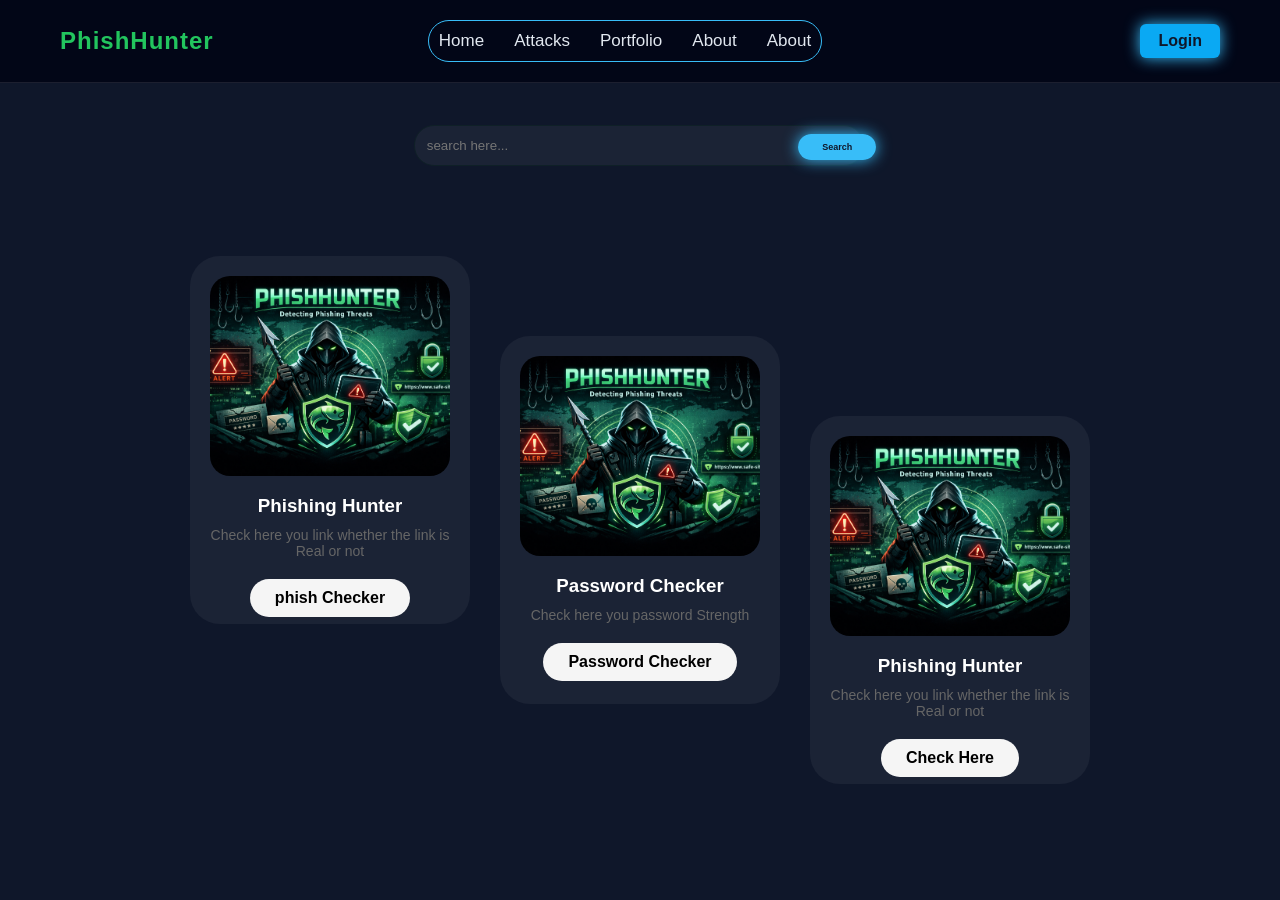
<file: card.html>
<!DOCTYPE html>
<html lang="en">
<head>
    <meta charset="UTF-8">
    <meta name="viewport" content="width=device-width, initial-scale=1.0">
    <link rel="stylesheet" href="style.css">
    <title>PhishHunter</title>
</head>
<body>
    <!-- Main header -->
<nav>
    <div class="logo">PhishHunter</div>
    <ul class="nav-links">
      <li><a href="index.html">Home</a></li>
      <li><a href="Main.html">Attacks</a></li>
      <li><a href="#">Portfolio</a></li>
      <li><a href="#">About</a></li>
      <li><a href="#">About</a></li>
    </ul>
    <div class="btns"></div>
      <button class="btn">Login</button>
   </nav>

   <!-- Main search -->
    <div class="container">
        <form action="">
            <input type="text" placeholder="search here..." name="q">
            <a href="" class="btn1">Search</a>
        </form>
    </div>

    <!-- Main card section -->
    <div class="card-container">
    <div class="card">
    <img src="/img/ChatGPT Image Mar 8, 2026, 07_41_10 PM.png" alt="profile">
    <h3>Phishing Hunter</h3>
    <p class="role">Check here you link whether the link is Real or not</p>
    <a href="phish.html" class="btn2">phish Checker</a>
  </div>


  <div class="card-container">
    <div class="card">
    <img src="/img/ChatGPT Image Mar 8, 2026, 07_41_10 PM.png" alt="profile">
    <h3>Password Checker</h3>
    <p class="role">Check here you password Strength </p>
    <a href="password.html" class="btn2">Password Checker</a>
  </div>


  <div class="card-container">
    <div class="card">
    <img src="/img/ChatGPT Image Mar 8, 2026, 07_41_10 PM.png" alt="profile">
    <h3>Phishing Hunter</h3>
    <p class="role">Check here you link whether the link is Real or not</p>
    <a href="/HTML/phish.html" class="btn2">Check Here</a>
  </div>

</div>
</div>
</body>

</html>
</file>
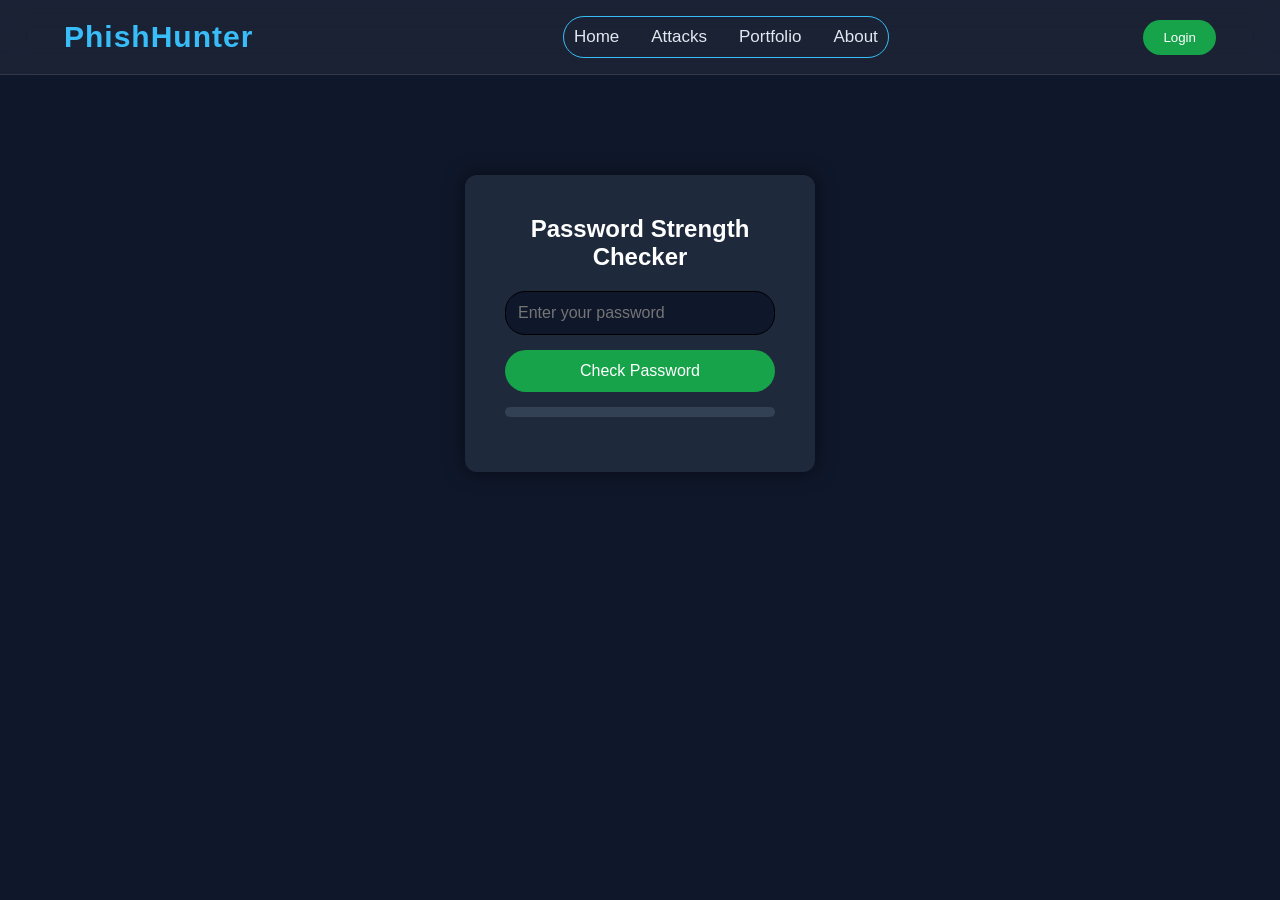
<file: password.html>
<!DOCTYPE html>
<html lang="en">

<head>
<meta charset="UTF-8">
<title>Password Strength Checker</title>

<style>

*{
margin:0;
padding:0;
box-sizing:border-box;
font-family:Arial;
}
body{
background:#0f172a;
}
nav {
    width: 100%;
    padding: 1rem 5%;
    background: rgba(255, 255, 255, 0.05);
    border-bottom: 1px solid rgba(255, 255, 255, 0.1);
    backdrop-filter: blur(15px);
    margin-bottom: 2rem;
    display: flex;
    align-items: center;
    justify-content: space-between;
}
.logo {
    font-size: 30px;
    font-weight: 700;
    color: #38bdf8;
    letter-spacing: 1px;
    margin-right: 55px;
}
.nav-links {
    list-style: none;
    display: flex;
    gap: 2rem;
    border: 1px solid #38bdf8;
    padding: 10px;
    border-radius: 25px;
}
.nav-links li a {
    position: relative;
    font-size: 17px;
    font-weight: 500;
    text-decoration: none;
    color: #e2e8f0;
    transition: 0.3s;
}
.nav-links li a:hover {
    color: #38bdf8;
    text-shadow: 0 0 10px #38bdf8;
    padding: 8px;
    border-bottom: 1px solid #38bdf8;
    border-radius: 20px;
}
.login-btn{
    padding:10px 20px;
    border:none;
    border-radius:20px;
    background:#16a34a;
    color:white;
    cursor:pointer;
    transition:0.3s;
}
.login-btn:hover{
    box-shadow:0 0 15px #16a34a;
}
.container{
    background:#1e293b;
    padding:40px;
    border-radius:12px;
    width:350px;
    text-align:center;
    box-shadow:0 0 20px rgba(0,0,0,0.5);
    margin:100px auto;
}
h2{
    color:white;
    margin-bottom:20px;
}
input{
    width:100%;
    padding:12px;
    border:none;
    border-radius:20px;
    margin-bottom:15px;
    font-size:16px;
    background:#0f172a;
    border:1px solid black;
    color:white;
}
button.check-btn{
    width:100%;
    padding:12px;
    border:none;
    border-radius:25px;
    background:#16a34a;
    color:white;
    font-size:16px;
    cursor:pointer;
}
button.check-btn:hover{
    box-shadow:0 0 15px darkgreen;
}
.strength{  
    width:100%;
    height:10px;
    background:#334155;
    border-radius:10px;
    margin-top:15px;
    overflow:hidden;
}
#strengthBar{
    height:100%;
    width:0%;
    background:red;
    transition:0.4s;
}

#result{
    margin-top:15px;
    color:white;
    font-size:14px;
    text-align:left;
}
</style>
</head>
<body>
    <nav class="navbar">
        <div class="logo">PhishHunter</div>

            <ul class="nav-links">
            <li><a href="#">Home</a></li>
            <li><a href="#">Attacks</a></li>
            <li><a href="#">Portfolio</a></li>
            <li><a href="#">About</a></li>
        </ul>
          <button class="login-btn">Login</button>
    </nav>
        <div class="container">
        <h2>Password Strength Checker</h2>

    <form onsubmit="checkPassword(event)">
    <input type="password" id="password" placeholder="Enter your password">
    <button class="check-btn" type="submit">Check Password</button>

</form>

    <div class="strength">
        <div id="strengthBar"></div>
        </div>
        <p id="result"></p>
    </div>

<script>

function checkPassword(event){
event.preventDefault();
let password=document.getElementById("password").value;
let hasUpper=false;
let hasLower=false;
let hasDigit=false;
let hasSpecial=false;
let suggestions=[];
for(let ch of password){
if(ch>='A' && ch<='Z'){hasUpper=true;}
else if(ch>='a' && ch<='z'){hasLower=true;}
else if(ch>='0' && ch<='9'){hasDigit=true;}
else{hasSpecial=true;}

}

if(password.length<8){
suggestions.push("Password should be at least 8 characters");
}

if(!hasUpper){
suggestions.push("Add an uppercase letter (A-Z)");
}

if(!hasLower){
suggestions.push("Add a lowercase letter (a-z)");
}

if(!hasDigit){
suggestions.push("Add a number (0-9)");
}

if(!hasSpecial){
suggestions.push("Add a special character (@,#,$ etc)");
}

let result=document.getElementById("result");
let bar=document.getElementById("strengthBar");

let strength=0;

if(password.length>=8) strength++;
if(hasUpper) strength++;
if(hasLower) strength++;
if(hasDigit) strength++;
if(hasSpecial) strength++;

if(strength<=2){
bar.style.width="33%";
bar.style.background="red";
result.innerHTML="❌ Weak Password<br>"+suggestions.join("<br>");
}

else if(strength<=4){
bar.style.width="66%";
bar.style.background="orange";
result.innerHTML="⚠ Medium Password<br>"+suggestions.join("<br>");
}

else{
bar.style.width="100%";
bar.style.background="limegreen";
result.innerHTML="✅ Strong Password";
}
}
</script>

</body>
</html>
</file>
<file: style.css>
*{
    margin: 0;
    padding: 0;
    box-sizing: border-box;
}
body {
    font-family: "poppins",sans-serif;
    background: #0f172a;
    color: white;
}
nav {
    width: 100%;
    padding: 1rem 5%;
    background: rgba(255, 255, 255, 0.05);
    border-bottom: 1px solid rgba(255, 255, 255, 0.1);
    backdrop-filter: blur(15px);
    margin-bottom: 2rem;
    display: flex;
    align-items: center;
    justify-content: space-between;
}
.logo {
    font-size: 30px;
    font-weight: 700;
    color: #38bdf8;
    letter-spacing: 1px;
    margin-right: 55px;
}
.nav-links {
    list-style: none;
    display: flex;
    gap: 2rem;
    border: 1px solid #38bdf8;
    padding: 10px;
    border-radius: 25px;
}
.nav-links li a {
    position: relative;
    font-size: 17px;
    font-weight: 500;
    text-decoration: none;
    color: #e2e8f0;
    transition: 0.3s;
}
.nav-links li a:hover {
    color: #38bdf8;
    text-shadow: 0 0 10px #38bdf8;
    padding: 8px;
    border-bottom: 1px solid #38bdf8;
    border-radius: 20px;
}
.btns {
    display: flex;
}
.btn { 
    padding: 0.5rem 1.5rem;
    border-radius: 30px;
    font-weight: 600;
    font-size: 1rem;
    background: #38bdf8;
    color: #0f172a;
    box-shadow: 0 0 15px #38bdf8;
    border: none;
    transition: 0.3s;
}
.btn:hover {
    background-color: #0aa9f3;
    box-shadow: 0 0 25px #0aa9f3;
}
/* Main text */
.maintext {
    height: 80vh;
    display: flex;
    justify-content: center;
    align-items: center;
    flex-direction: column;
    background-color: linear-gradient(to bottom, #0f2027, #203a43, #2c5364);

}
.maintext a{
    text-decoration: none;
}
h1{
    color: white;
    font-size: 40px;
    margin-bottom: 20px;
    transition: transform 0.3s ease;
}
h1:hover {
    padding: 5px;
    color:#38bdf8;
    transform: scale(1.1);
}

/* Search box */
.container {
    display: flex;
    justify-content: center;
    align-content: center;
    text-align: center;
}
.container input{
    padding: 12px;
    width: 450px;
    margin: 10px;
    background:rgba(255, 255, 255, 0.05);
    border-radius: 20px;
    border:1px solid #0f2027;
    transition: 0.3s;
    text-decoration: none;

}
.container input:hover {
     box-shadow: 0 0 10px #0aa9f3;
}
.container a{
    padding: 0.5rem 1.5rem;
    border-radius: 30px;
    font-weight: 600;
    font-size: 9px;
    background: #38bdf8;
    color: #0f172a;
    box-shadow: 0 0 15px #38bdf8;
    border: none;
    transition: 0.3s;
    text-decoration: none;
    margin-left: -80px;
}
/* Main card section */

.card-container{
    display:flex;
    justify-content:center;
    gap:30px;
    margin-top:80px;
}
.card{
    width:280px;
    height: 368px;
    padding:20px;
    border-radius:30px;
    background:rgba(255, 255, 255, 0.05);
    text-align:center;
    transition:0.4s;
    animation:cardFade 1s ease;
}
.card img{
    width:100%;
    height:200px;
    object-fit:cover;
    border-radius:20px;
}

.card h3{
    margin-top:15px;
}

.role{
    font-size:14px;
    color:#666;
    margin:10px 0;
}

.stats{
    display:flex;
    justify-content:center;
    gap:20px;
    margin:10px 0;
    color:#555;
}

.card a{
    display:inline-block;
    margin-top:10px;
    padding:10px 25px;
    border-radius:25px;
    background: whitesmoke;
    text-decoration:none;
    color:black;
    font-weight:600;
    transition:0.3s;
}
.card a:hover{
    box-shadow: 0 0 20px darkblue;
}

.follow-btn:hover{
    background:#d4d4d4;
}

/* Hover Animation */
.card:hover{
    transform:translateY(-15px) scale(1.05);
    box-shadow:0 0 15px #38bdf8;
}

/* Load Animation */
@keyframes cardFade{
    from{
        opacity:0;
        transform:translateY(50px);
    }
    to{
        opacity:1;
        transform:translateY(0);
    }
}
/* Load Animation */
@keyframes cardFade{
    from{
        opacity:0;
        transform:translateY(50px);
    }
    to{
        opacity:1;
        transform:translateY(0);
    }
}

/* Phish.html */
/* body style */


/* title */
h2{
    position:absolute;
    top:120px;
    text-align:center;
    width:100%;
}

/* search container */
.phish-search{
    text-align:center;
}

/* input box */
.phish-search input{
    padding:12px;
    width:320px;
    border:none;
    outline:none;
    border-radius:6px;
    font-size:16px;
}

/* button */
.phish-search button{
    padding:12px 20px;
    border:none;
    background:#22c55e;
    color:white;
    border-radius:6px;
    font-size:16px;
    cursor:pointer;
    margin-left:5px;
    transition:0.3s;
}

/* button hover */
.phish-search button:hover{
    background:#16a34a;
    transform:scale(1.05);
}

/* result text */
#result{
    margin-top:20px;
    font-size:22px;
    font-weight:bold;
    color:white;
    opacity:0;
}

/* animation */
.show{
    animation: resultShow 0.8s ease forwards;
}

/* animation keyframes */
@keyframes resultShow{
    0%{
        opacity:0;
        transform:translateY(20px);
    }
    100%{
        opacity:1;
        transform:translateY(0);
    }
}

/* safe result */
.safe{
    color:#22c55e;
    text-shadow:0 0 10px #22c55e;
}

/* danger result */
.danger{
    color:#ef4444;
    text-shadow:0 0 10px #ef4444;
}

/* reason list */
#reasons{
    margin-top:10px;
    text-align:left;
}

/* Phish.html */
.phish.html{
margin:0;
font-family:Arial, sans-serif;
background:#0f172a;
color:white;
}
/* NAVBAR */
nav{
display:flex;
justify-content:space-between;
align-items:center;
padding:20px 60px;
background:#020617;
}
.logo{
font-size:24px;
font-weight:bold;
color:#22c55e;
}
.nav-links{
display:flex;
list-style:none;
gap:30px;
}
.nav-links a{
text-decoration:none;
color:white;
font-size:16px;
}
.btn{
background:#0aa9f3;
border:none;
padding:8px 18px;
border-radius:6px;
cursor:pointer;
}
/* CENTER BODY */
.main-container{
height:85vh;
display:flex;
flex-direction:column;
justify-content:center;
align-items:center;
animation:fadeUp 1s ease;
}
h2{
margin-bottom:25px;
}
/* SEARCH BOX */
.phish-search{
display:flex;
flex-direction:column;
align-items:center;
gap:15px;
}
.phish-search input{
width:300px;
padding:12px;
border-radius:6px;
border:none;
outline:none;
}
.phish-search button{
padding:10px 20px;
background:#22c55e;
border:none;
border-radius:6px;
cursor:pointer;
}

#result{
font-size:20px;
margin-top:15px;
font-weight:bold;
}
.safe{
color:#22c55e;
}
.danger{
color:#ef4444;
}
/* ANIMATION */
@keyframes fadeUp{
from{
opacity:0;
transform:translateY(80px);
}
to{
opacity:1;
transform:translateY(0);
}
}
</file>
